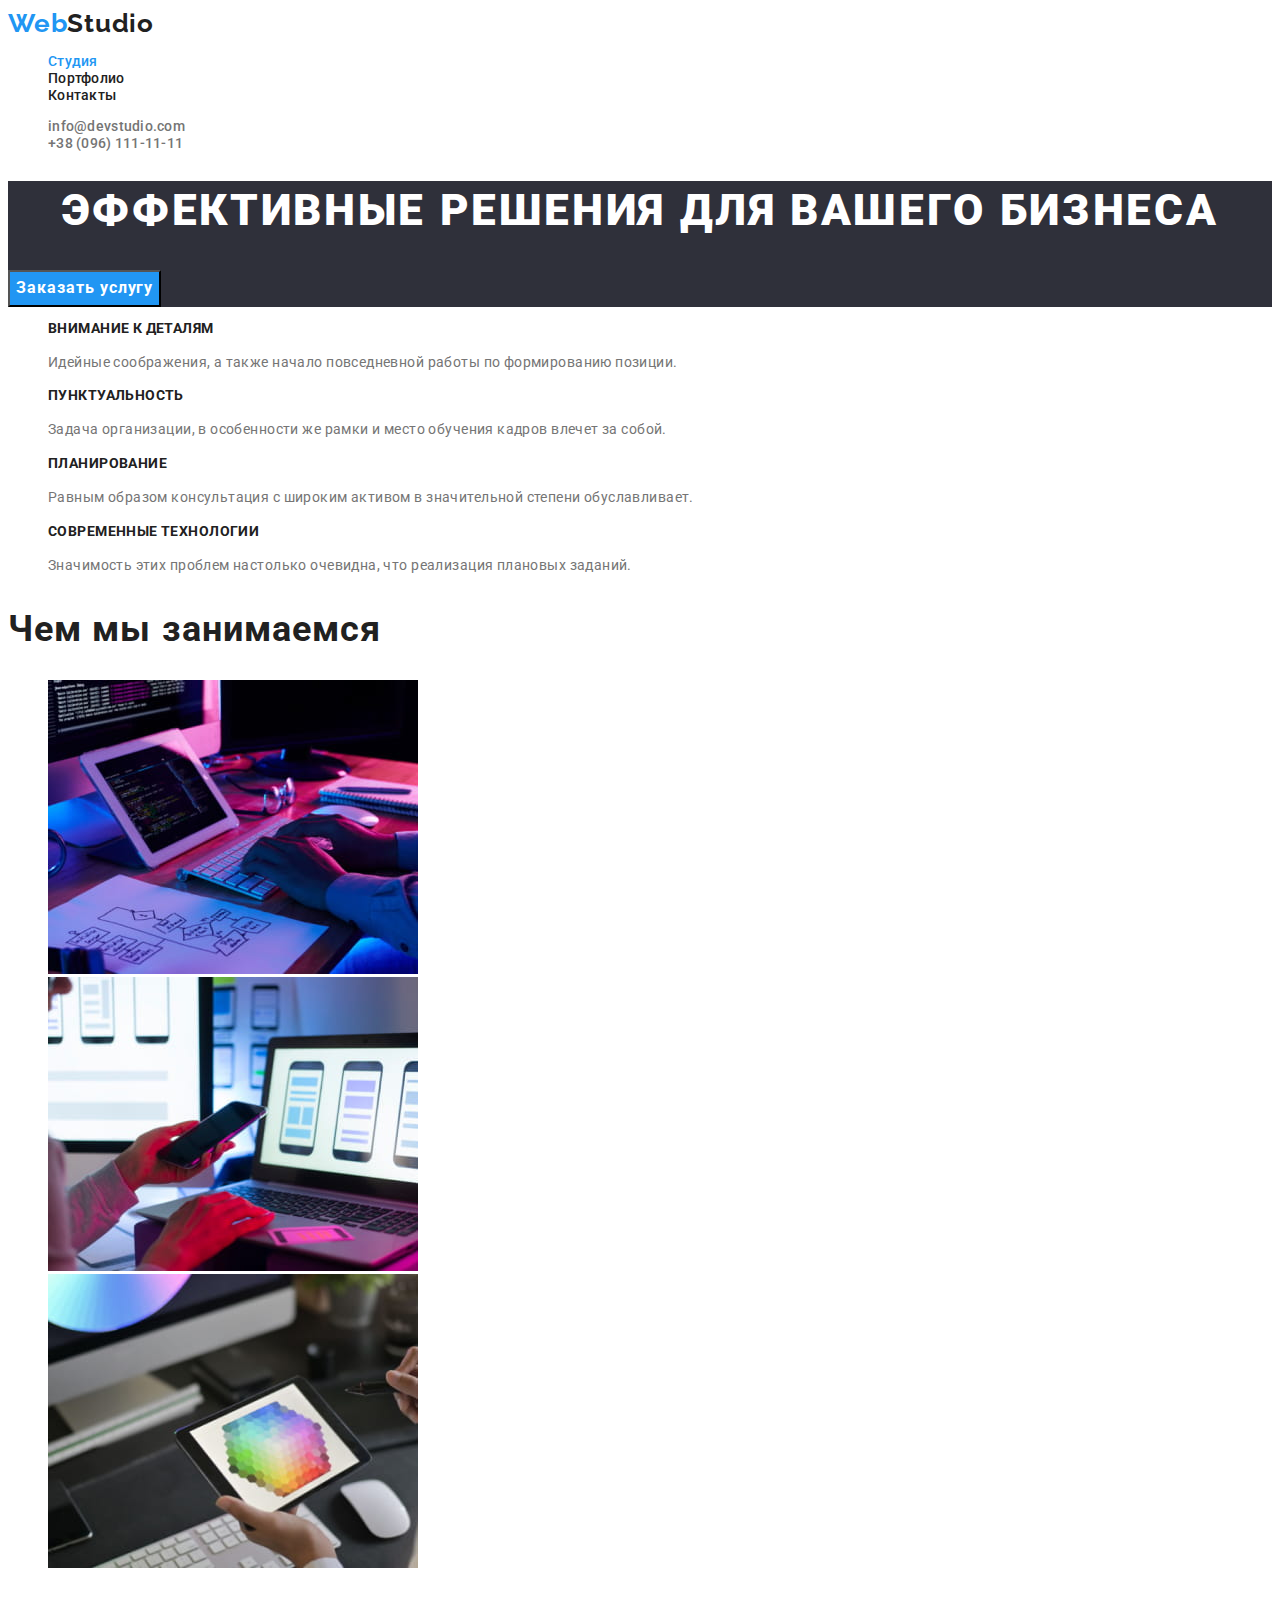
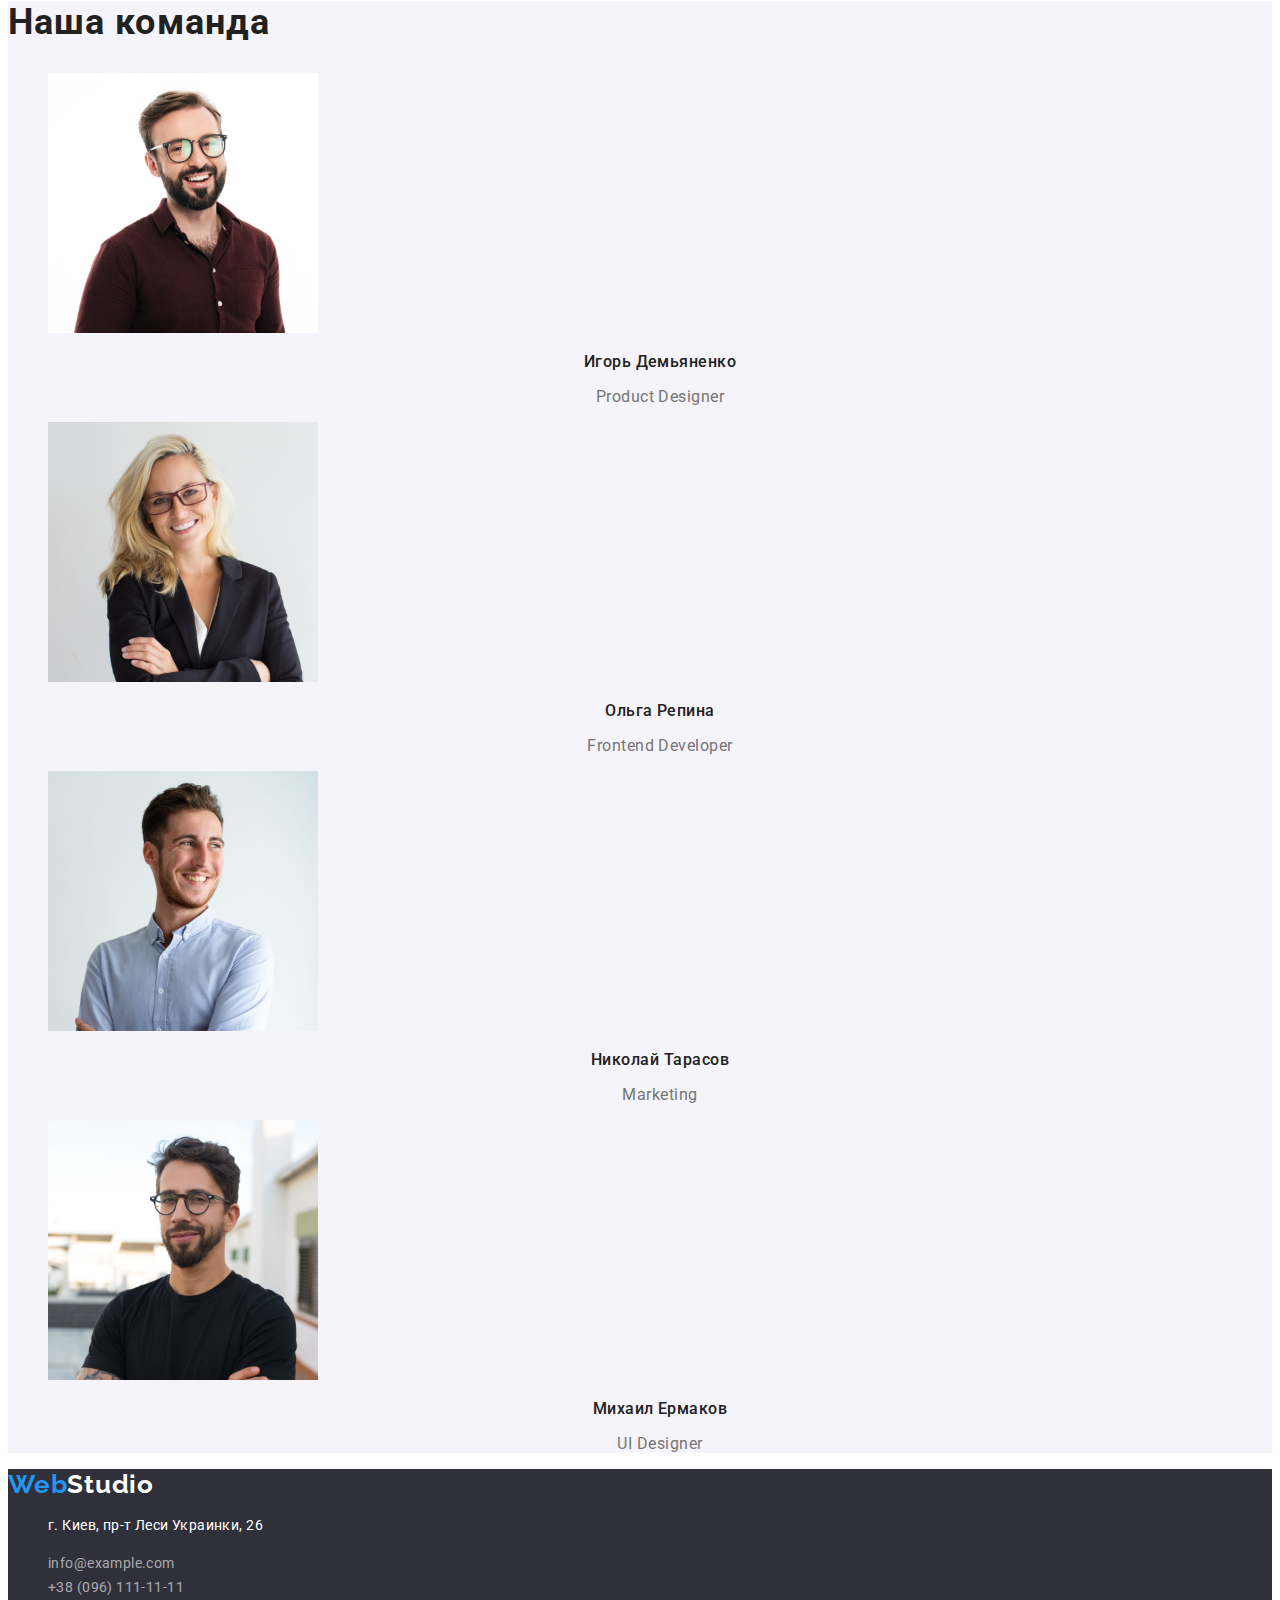
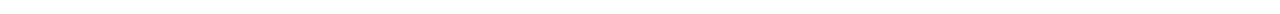
<file: index.html>
<!DOCTYPE html>
<html lang="ru">
  <head>
    <meta charset="UTF-8" />
    <meta name="viewport" content="width=device-width, initial-scale=1.0" />
    <title>WebStudio</title>
    <link rel="preconnect" href="https://fonts.googleapis.com" />
    <link rel="preconnect" href="https://fonts.gstatic.com" crossorigin />
    <link
      href="https://fonts.googleapis.com/css2?family=Raleway:wght@700&family=Roboto:wght@400;500;700;900&display=swap"
      rel="stylesheet"
    />
    <link rel="stylesheet" href="./css/styles.css" />
  </head>
  <body>
    <!--Шапка сайту-->
    <header class="header">
      <!--Навігація сайту-->
      <nav class="header-navigation">
        <a href="./index.html" class="header-logo link"
          ><span class="header-logo-web">Web</span>Studio</a
        >
        <ul class="navigation-list list">
          <li class="navition-item">
            <a href="" class="navigation-link link nav current">Студия</a>
          </li>
          <li class="navition-item">
            <a href="./portfolio.html" class="navigation-link link nav"
              >Портфолио</a
            >
          </li>
          <li class="navition-item">
            <a href="" class="navigation-link link nav">Контакты</a>
          </li>
        </ul>
      </nav>
      <ul class="header-list-contact list">
        <li class="header-item-mail">
          <a
            href="mailto:info@devstudio.com"
            class="header-link-mail link contact"
            >info@devstudio.com</a
          >
        </li>
        <li class="header-item-tel">
          <a href="tel:+380961111111" class="header-link-tel link contact"
            >+38 (096) 111-11-11
          </a>
        </li>
      </ul>
    </header>

    <main>
      <!--Герой-->
      <section class="hero">
        <h1 class="hero-title">Эффективные решения для вашего бизнеса</h1>
        <button type="button" class="hero-btn-order">Заказать услугу</button>
      </section>

      <section class="features">
        <!--Скритий заголовок-->
        <h2 class="visually-hidden">Наши преимущества</h2>
        <ul class="features-list list">
          <li class="features-item">
            <h3 class="features-title">Внимание к деталям</h3>
            <p class="features-text">
              Идейные соображения, а также начало повседневной работы по
              формированию позиции.
            </p>
          </li>
          <li class="features-item">
            <h3 class="features-title">Пунктуальность</h3>
            <p class="features-text">
              Задача организации, в особенности же рамки и место обучения кадров
              влечет за собой.
            </p>
          </li>
          <li class="features-item">
            <h3 class="features-title">Планирование</h3>
            <p class="features-text">
              Равным образом консультация с широким активом в значительной
              степени обуславливает.
            </p>
          </li>
          <li class="features-item">
            <h3 class="features-title">Современные технологии</h3>
            <p class="features-text">
              Значимость этих проблем настолько очевидна, что реализация
              плановых заданий.
            </p>
          </li>
        </ul>
      </section>

      <section class="work">
        <h2 class="work-title title-studio">Чем мы занимаемся</h2>
        <ul class="work-list list">
          <li class="work-item">
            <img
              src="./images/work-one.jpg"
              alt="робота с компьютером"
              width="370"
              height="294"
            />
          </li>
          <li class="work-item">
            <img
              src="./images/work-two.jpg"
              alt="робота на телефоне"
              width="370"
              height="294"
            />
          </li>
          <li class="work-item">
            <img
              src="./images/work-three.jpg"
              alt="робота на планшете"
              width="370"
              height="294"
            />
          </li>
        </ul>
      </section>

      <section class="team">
        <h2 class="team-title title-studio">Наша команда</h2>
        <ul class="team-list list">
          <li class="team-item">
            <img
              src="./images/product-designer.jpg"
              alt="Игорь Демьяненко"
              width="270"
              height="260"
            />
            <h3 class="team-list-title">Игорь Демьяненко</h3>
            <p lang="en" class="team-list-text">Product Designer</p>
          </li>
          <li class="team-item">
            <img
              src="./images/frontend-developer.jpg"
              alt="Ольга Репина"
              width="270"
              height="260"
            />
            <h3 class="team-list-title">Ольга Репина</h3>
            <p lang="en" class="team-list-text">Frontend Developer</p>
          </li>
          <li class="team-item">
            <img
              src="./images/marketing.jpg"
              alt="Николай Тарасов"
              width="270"
              height="260"
            />
            <h3 class="team-list-title">Николай Тарасов</h3>
            <p lang="en" class="team-list-text">Marketing</p>
          </li>
          <li class="team-item">
            <img
              src="./images/ui-designer.jpg"
              alt="Михаил Ермаков"
              width="270"
              height="260"
            />
            <h3 class="team-list-title">Михаил Ермаков</h3>
            <p lang="en" class="team-list-text">UI Designer</p>
          </li>
        </ul>
      </section>
    </main>

    <!--Футер-->
    <footer class="footer">
      <a href="./index.html" class="footer-logo link"
        ><span class="footer-logo-web">Web</span>Studio</a
      >
      <address class="address">
        <ul class="address-list list">
          <li class="address-item">
            <p class="address-text addres-footer">
              г. Киев, пр-т Леси Украинки, 26
            </p>
          </li>
          <li class="address-item">
            <a
              href="mailto:info@example.com"
              class="address-link-mail link addres-footer"
              >info@example.com
            </a>
          </li>
          <li class="address-item">
            <a
              href="tel:+380961111111"
              class="address-link-tel link addres-footer"
              >+38 (096) 111-11-11
            </a>
          </li>
        </ul>
      </address>
    </footer>
  </body>
</html>
</file>
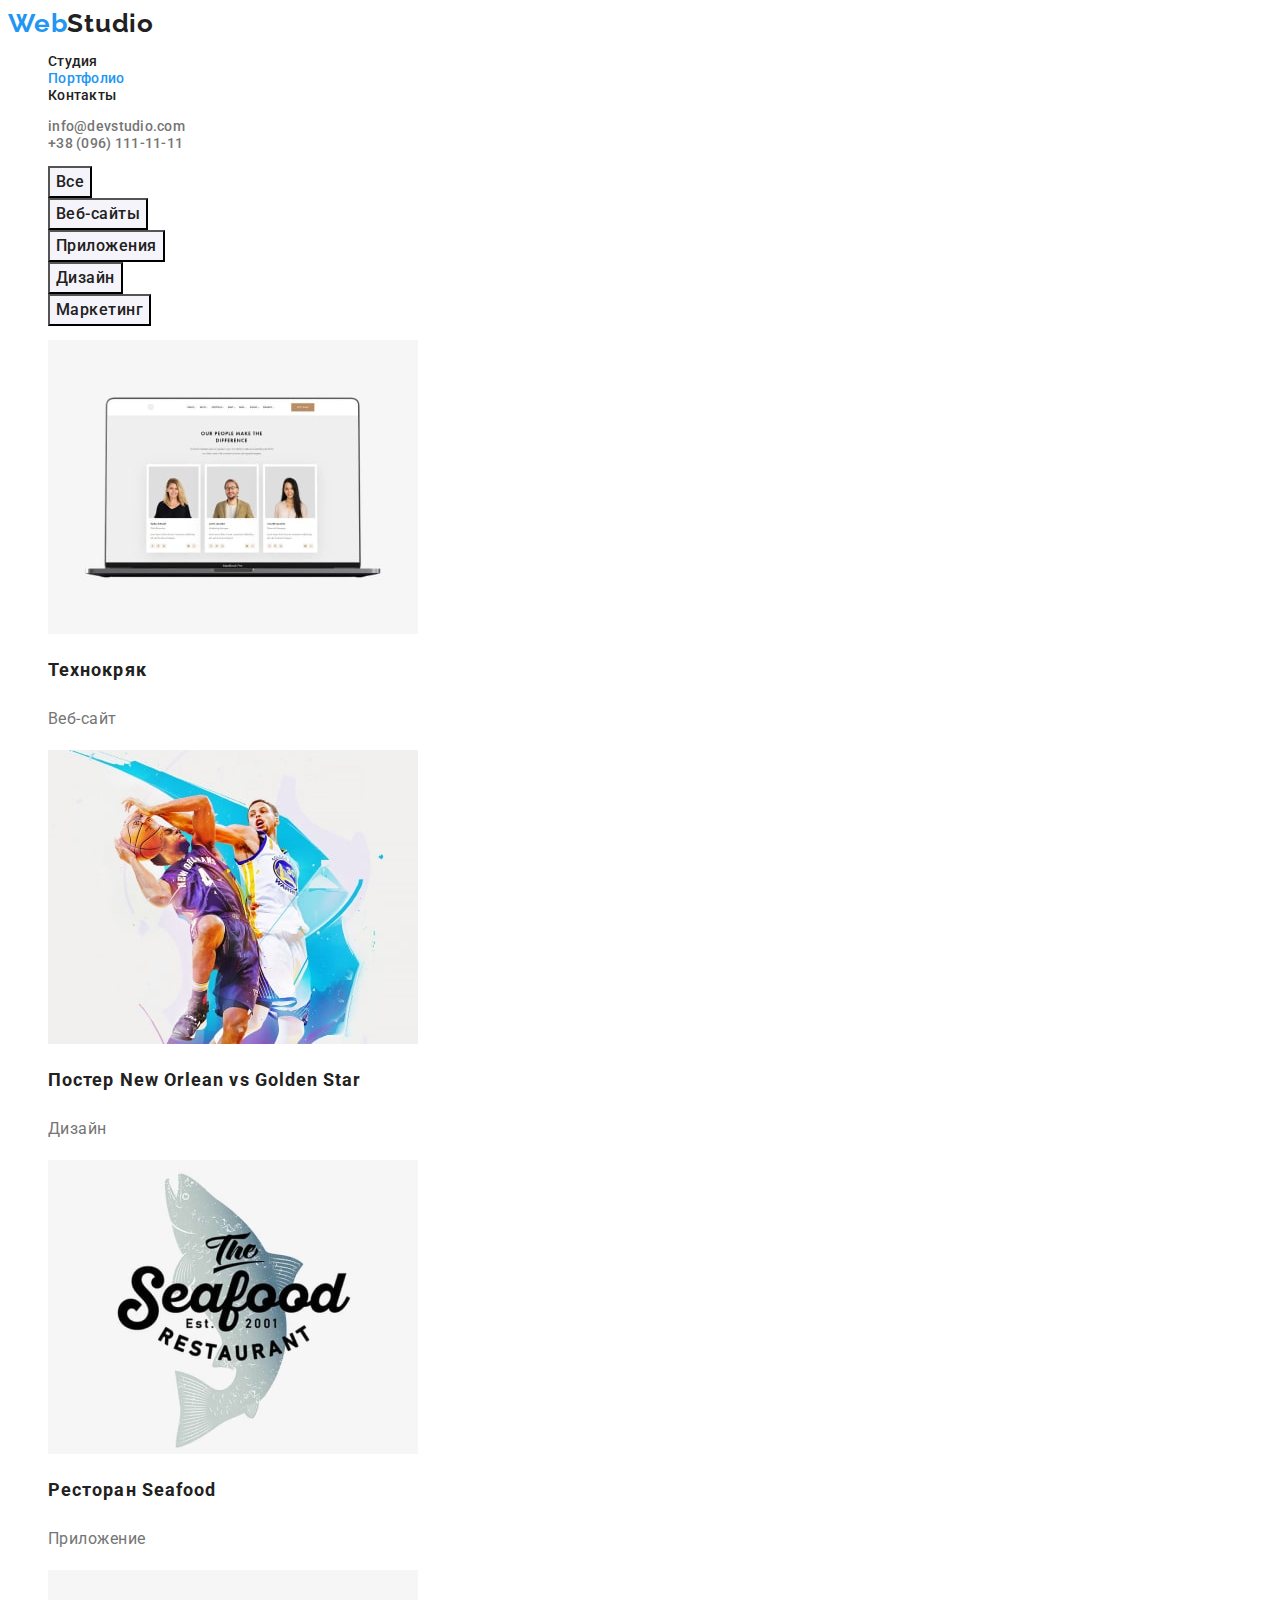
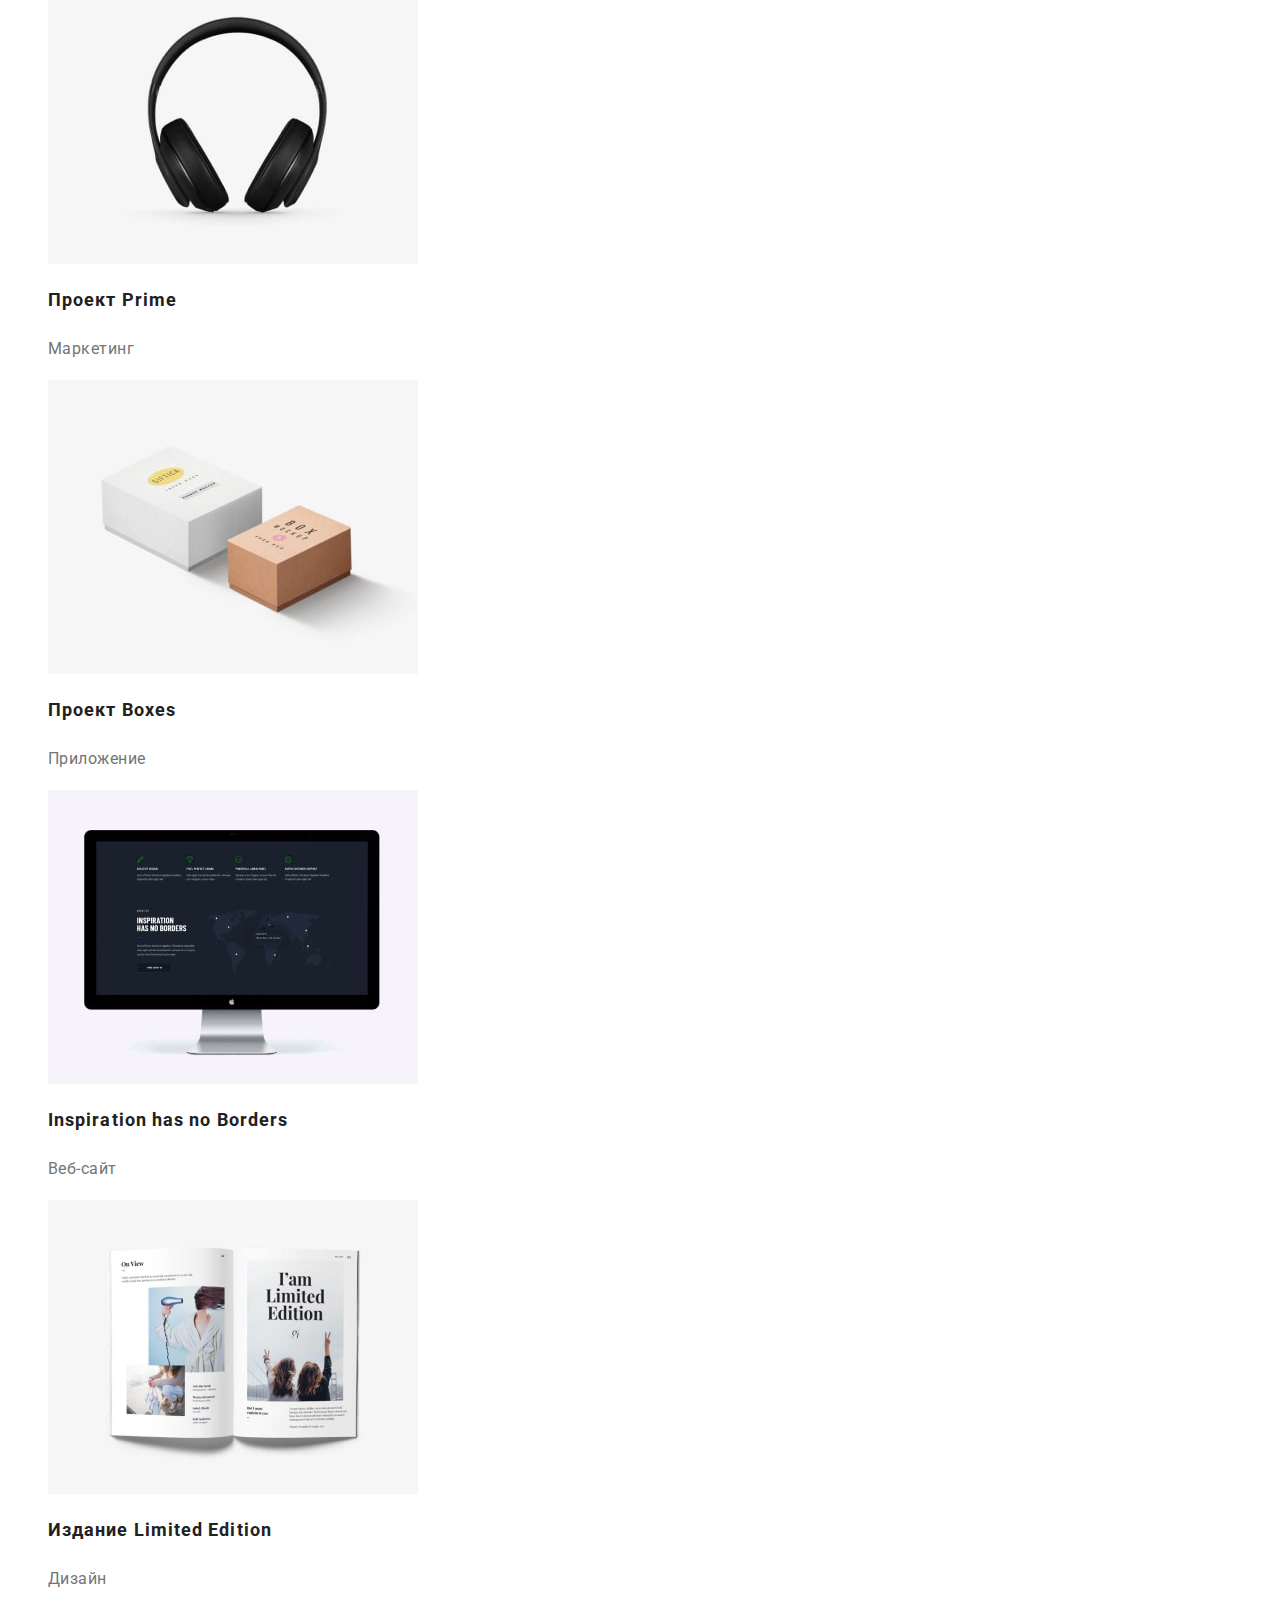
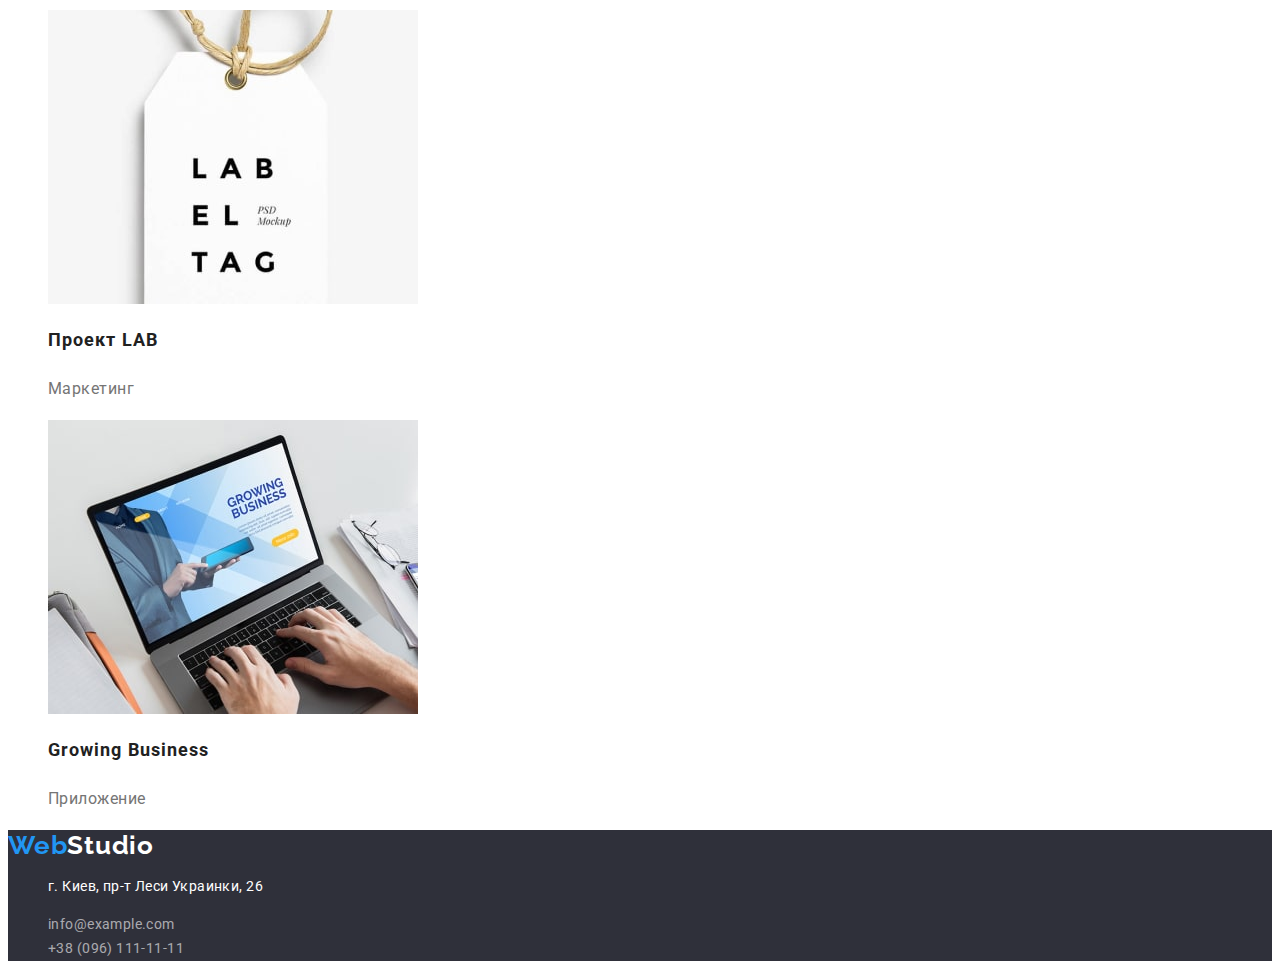
<file: portfolio.html>
<!DOCTYPE html>
<html lang="ru">
  <head>
    <meta charset="UTF-8" />
    <meta name="viewport" content="width=device-width, initial-scale=1.0" />
    <title>WebStudio</title>
    <link rel="preconnect" href="https://fonts.googleapis.com" />
    <link rel="preconnect" href="https://fonts.gstatic.com" crossorigin />
    <link
      href="https://fonts.googleapis.com/css2?family=Raleway:wght@700&family=Roboto:wght@400;500;700;900&display=swap"
      rel="stylesheet"
    />
    <link rel="stylesheet" href="./css/styles.css" />
  </head>
  <body>
    <!--Шапка сайту-->
    <header class="header">
      <!--Навігація сайту-->
      <nav class="header-navigation">
        <a href="./index.html" class="header-logo link"
          ><span class="header-logo-web">Web</span>Studio</a
        >
        <ul class="navigation-list list">
          <li class="navition-item">
            <a href="./index.html" class="navigation-link link nav">Студия</a>
          </li>
          <li class="navition-item">
            <a href="" class="navigation-link link nav current">Портфолио</a>
          </li>
          <li class="navition-item">
            <a href="" class="navigation-link link nav">Контакты</a>
          </li>
        </ul>
      </nav>
      <ul class="header-list-contact list">
        <li class="header-item-mail">
          <a
            href="mailto:info@devstudio.com"
            class="header-link-mail link contact"
            >info@devstudio.com</a
          >
        </li>
        <li class="header-item-tel">
          <a href="tel:+380961111111" class="header-link-tel link contact"
            >+38 (096) 111-11-11
          </a>
        </li>
      </ul>
    </header>
    <main>
      <section class="hero-portfolio">
        <h1 class="visually-hidden">Примеры робот</h1>
        <ul class="hero-list list">
          <li class="hero-item">
            <button type="button" class="hero-btn-filter">Все</button>
          </li>
          <li class="hero-item">
            <button type="button" class="hero-btn-filter">Веб-сайты</button>
          </li>
          <li class="hero-item">
            <button type="button" class="hero-btn-filter">Приложения</button>
          </li>
          <li class="hero-item">
            <button type="button" class="hero-btn-filter">Дизайн</button>
          </li>
          <li class="hero-item">
            <button type="button" class="hero-btn-filter">Маркетинг</button>
          </li>
        </ul>

        <ul class="product-list list">
          <li class="product-item">
            <a href="" class="product-link link">
              <img
                src="./images/product-1.jpg"
                alt="ноутбук"
                width="370"
                height="294"
              />
              <h2 class="product-title">Технокряк</h2>
              <p class="product-text">Веб-сайт</p>
            </a>
          </li>
          <li class="product-item">
            <a href="" class="product-link link">
              <img
                src="./images/product-2.jpg"
                alt="два парня играют в баскетбол"
                width="370"
                height="294"
              />
              <h2 class="product-title">Постер New Orlean vs Golden Star</h2>
              <p class="product-text">Дизайн</p>
            </a>
          </li>
          <li class="product-item">
            <a href="" class="product-link link">
              <img
                src="./images/product-3.jpg"
                alt="емблема ресторона риба"
                width="370"
                height="294"
              />
              <h2 class="product-title">Ресторан Seafood</h2>
              <p class="product-text">Приложение</p>
            </a>
          </li>
          <li class="product-item">
            <a href="" class="product-link link">
              <img
                src="./images/product-4.jpg"
                alt="наушники"
                width="370"
                height="294"
              />
              <h2 class="product-title">Проект Prime</h2>
              <p class="product-text">Маркетинг</p>
            </a>
          </li>
          <li class="product-item">
            <a href="" class="product-link link">
              <img
                src="./images/product-5.jpg"
                alt="две картонных коробки"
                width="370"
                height="294"
              />
              <h2 class="product-title">Проект Boxes</h2>
              <p class="product-text">Приложение</p>
            </a>
          </li>
          <li class="product-item">
            <a href="" class="product-link link">
              <img
                src="./images/product-6.jpg"
                alt="компьютер"
                width="370"
                height="294"
              />
              <h2 lang="an" class="product-title">
                Inspiration has no Borders
              </h2>
              <p class="product-text">Веб-сайт</p>
            </a>
          </li>
          <li class="product-item">
            <a href="" class="product-link link">
              <img
                src="./images/product-7.jpg"
                alt="книжка"
                width="370"
                height="294"
              />
              <h2 class="product-title">Издание Limited Edition</h2>
              <p class="product-text">Дизайн</p>
            </a>
          </li>
          <li class="product-item">
            <a href="" class="product-link link">
              <img
                src="./images/product-8.jpg"
                alt="лэйба"
                width="370"
                height="294"
              />
              <h2 class="product-title">Проект LAB</h2>
              <p class="product-text">Маркетинг</p>
            </a>
          </li>
          <li class="product-item">
            <a href="" class="product-link link">
              <img
                src="./images/product-9.jpg"
                alt="ноутбук"
                width="370"
                height="294"
              />
              <h2 lang="an" class="product-title">Growing Business</h2>
              <p class="product-text">Приложение</p>
            </a>
          </li>
        </ul>
      </section>
    </main>

    <!--Футер-->
    <footer class="footer">
      <a href="./index.html" class="footer-logo link"
        ><span class="footer-logo-web">Web</span>Studio</a
      >
      <address class="address">
        <ul class="address-list list">
          <li class="address-item">
            <p class="address-text addres-footer">
              г. Киев, пр-т Леси Украинки, 26
            </p>
          </li>
          <li class="address-item">
            <a
              href="mailto:info@example.com"
              class="address-link-mail link addres-footer"
              >info@example.com
            </a>
          </li>
          <li class="address-item">
            <a
              href="tel:+380961111111"
              class="address-link-tel link addres-footer"
              >+38 (096) 111-11-11
            </a>
          </li>
        </ul>
      </address>
    </footer>
  </body>
</html>
</file>
<file: css/styles.css>
:root {
  --main-title-color: #212121;
  --logo-color: #212121;
  --header-nav-color: #212121;
  --second-btn-color: #212121;
  --accent-color: #2196f3;
  --background-section: #2f303a;
  --background-body: #ffffff;
  --main-body-color: #757575;
  --header-contact-color: #757575;
  --product-text-color: #757575;
  --adress-footer-color: rgba(255, 255, 255, 0.6);
  --second-background-color: #f5f4fa;
  --footer-logo-color: #ffffff;
  --address-text-color: #ffffff;
  --second-title-color: #ffffff;
  --main-btn-color: #ffffff;
}

body {
  font-family: 'Roboto', Tahoma, sans-serif;
  color: var(--main-body-color);
  font-size: 14px;
  letter-spacing: 0.03em;
  background-color: var(--background-body);
}
/* -----------------------------------------------глобальні класи----------------------------------------------------------------------------- */
.link {
  text-decoration: none;
}

.list {
  list-style: none;
}

.visually-hidden {
  position: absolute;
  white-space: nowrap;
  width: 1px;
  height: 1px;
  overflow: hidden;
  border: 0;
  padding: 0;
  clip: rect(0 0 0 0);
  clip-path: inset(50%);
  margin: -1px;
}

.nav {
  font-family: inherit;
  font-weight: 500;
  font-size: 14px;
  line-height: 1.14;
  letter-spacing: 0.02em;
  color: var(--header-nav-color);
}

.contact {
  font-family: inherit;
  font-weight: 500;
  font-size: 14px;
  line-height: 1.14;
  letter-spacing: 0.02em;
  color: var(--header-contact-color);
}

.addres-footer {
  font-family: inherit;
  font-size: 14px;
  line-height: 1.71;
  letter-spacing: 0.03em;
  font-style: normal;
  color: var(--adress-footer-color);
}

.title-studio {
  font-family: inherit;
  font-size: 36px;
  line-height: 1.17;
  letter-spacing: 0.03em;
  color: var(--main-title-color);
}

.btn {
  font-family: inherit;
  font-weight: 500;
  font-size: 16px;
  line-height: 1.63;
  letter-spacing: 0.03em;
  color: var(--second-btn-color);
  cursor: pointer;
}

/* ---------------------------------------------------------Футер--------------------------------------------------------------------------- */

.header-logo {
  font-family: 'Raleway', Tahoma, sans-serif;
  font-weight: 700;
  font-size: 26px;
  line-height: 1.19;
  letter-spacing: 0.03em;
  color: var(--logo-color);
}

.header-logo-web,
.footer-logo-web {
  color: var(--accent-color);
}

/* .header-logo:focus,
.header-logo:hover,
.footer-logo:focus,
.footer-logo:hover {
  color: var(--accent-color);
} */

.navigation-link:hover,
.navigation-link:focus {
  color: var(--accent-color);
}

.header-link-mail:hover,
.header-link-mail:focus,
.header-link-tel:hover,
.header-link-tel:focus {
  color: var(--accent-color);
}
.navigation-list .navigation-link.current {
  color: var(--accent-color);
}

/* -------------------------------------------------Секція Hero Студія---------------------------------------------------------------------- */
.hero {
  background-color: var(--background-section);
}

.hero-title {
  font-family: inherit;
  font-weight: 900;
  font-size: 44px;
  line-height: 1.36;
  text-align: center;
  letter-spacing: 0.06em;
  text-transform: uppercase;
  color: var(--second-title-color);
}

.hero-btn-order {
  font-family: inherit;
  font-weight: 700;
  font-size: 16px;
  line-height: 1.88;
  display: flex;
  align-items: center;
  text-align: center;
  letter-spacing: 0.06em;
  color: var(--main-btn-color);
  background-color: var(--accent-color);
  cursor: pointer;
}

.hero-btn-order:hover,
.hero-btn-order:focus {
  background-color: var(--main-title-color);
}
/* -------------------------------------------------------Секція Наші переваги-------------------------------------------------------------- */

.features-title {
  font-family: inherit;
  font-size: 14px;
  line-height: 1.14;
  text-transform: uppercase;
  color: var(--main-title-color);
}

.features-text {
  font-family: inherit;
  line-height: 1.71;
}

/* -------------------------------------------------------Секція Наша команда---------------------------------------------------------------- */
.team {
  background-color: var(--second-background-color);
}

.team-list-title {
  font-family: inherit;
  font-weight: 500;
  font-size: 16px;
  line-height: 1.19;
  text-align: center;
  letter-spacing: 0.03em;
  color: var(--main-title-color);
}

.team-list-text {
  font-family: inherit;
  font-size: 16px;
  line-height: 1.19;
  text-align: center;
  letter-spacing: 0.03em;
}

/* ---------------------------------------------------------------Футер--------------------------------------------------------------------- */

.footer {
  background-color: var(--background-section);
}

.footer-logo {
  font-family: 'Raleway', sans-serif;
  font-weight: 700;
  font-size: 26px;
  line-height: 1.19;
  letter-spacing: 0.03em;
  color: var(--footer-logo-color);
}

.address-text {
  color: var(--address-text-color);
}

.address-text:hover,
.address-text:focus,
.address-link-mail:hover,
.address-link-mail:focus,
.address-link-tel:hover,
.address-link-tel:focus {
  color: var(--accent-color);
}

/* ------------------------------------------------------------------Секція Hero Портфорліо-------------------------------------------------- */
.hero-btn-filter {
  font-family: inherit;
  font-weight: 500;
  font-size: 16px;
  line-height: 1.63;
  letter-spacing: 0.03em;
  color: var(--second-btn-color);
  background-color: var(--second-background-color);
  cursor: pointer;
}

.hero-btn-filter:hover,
.hero-btn-filter:focus {
  color: var(--main-btn-color);
  background-color: var(--accent-color);
}

.product-title {
  font-size: 18px;
  line-height: 2;
  letter-spacing: 0.06em;
  color: var(--main-title-color);
}

.product-text {
  font-size: 16px;
  line-height: 1.88;
  letter-spacing: 0.03em;
  color: var(--product-text-color);
}
</file>
